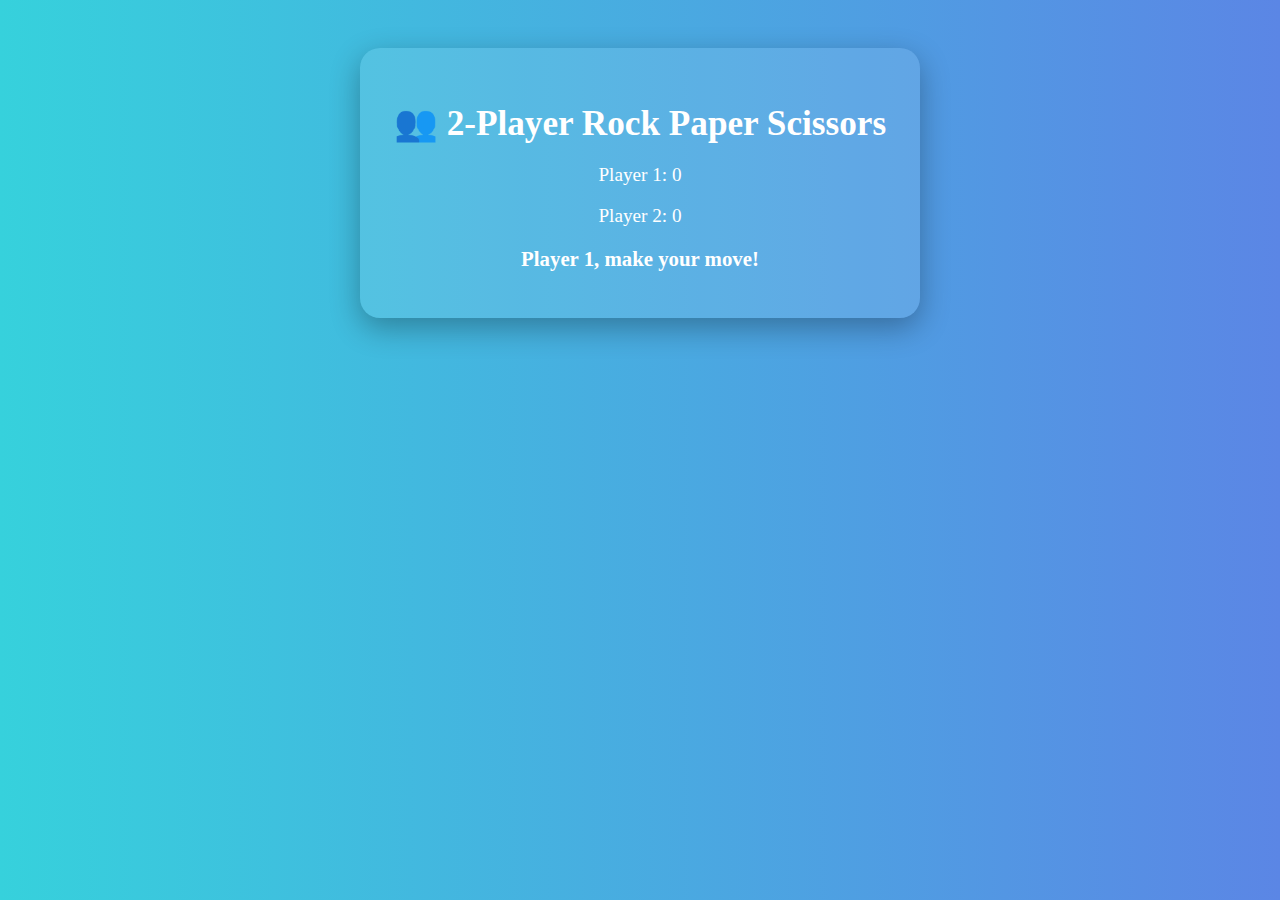
<file: index.html>
<!DOCTYPE html>
<html lang="en">
<head>
  <meta charset="UTF-8">
  <title>2-Player Rock Paper Scissors</title>
  <link rel="stylesheet" href="style.css">
</head>
<body>
  <div class="game-container">
    <h1>👥 2-Player Rock Paper Scissors</h1>

    <div class="score-board">
      <p>Player 1: <span id="player1-score">0</span></p>
      <p>Player 2: <span id="player2-score">0</span></p>
    </div>

    <h2 id="turn-info">Player 1, make your move!</h2>

    <div class
</file>
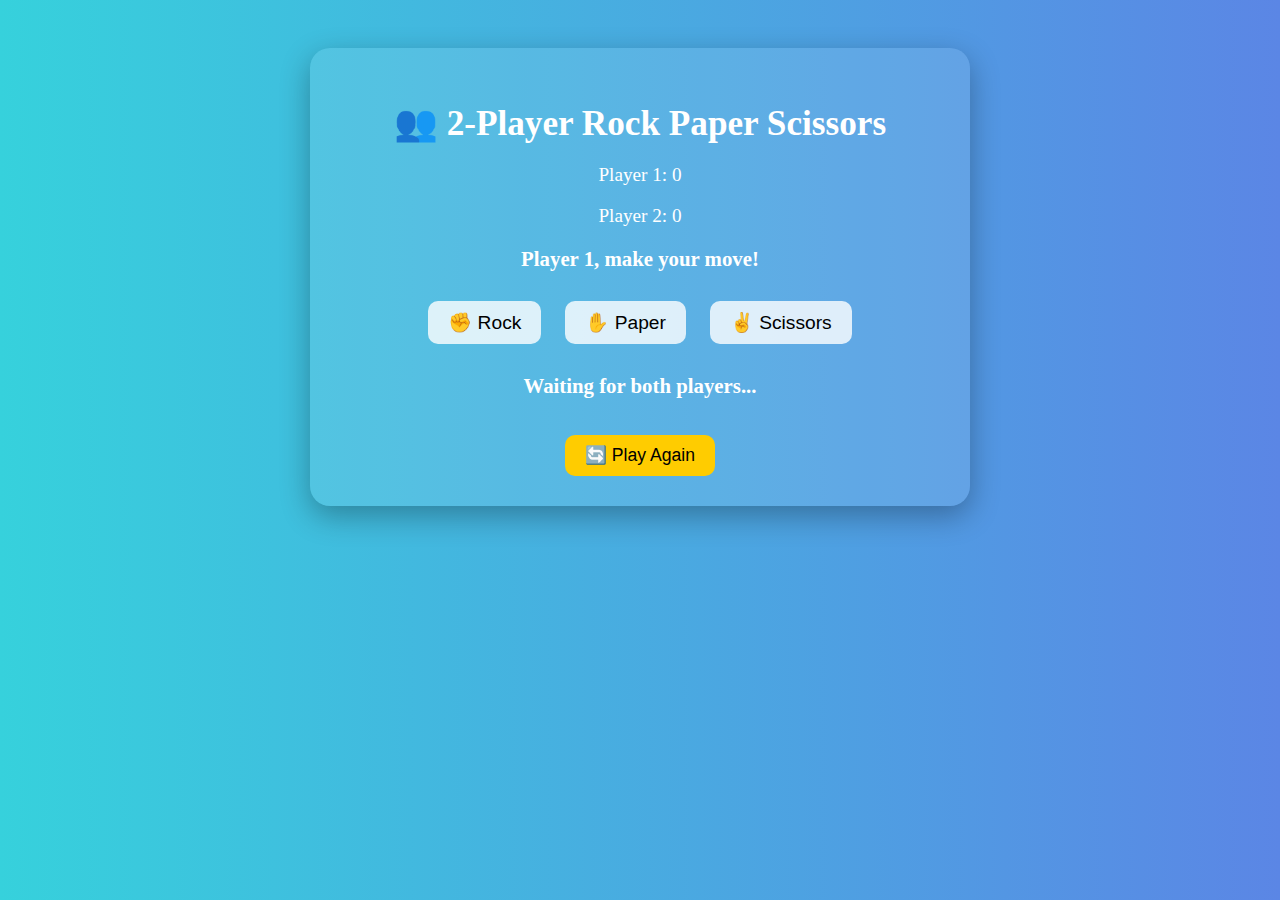
<file: 2-player-rps.html>
<!DOCTYPE html>
<html lang="en">
<head>
  <meta charset="UTF-8">
  <title>2-Player Rock Paper Scissors</title>
  <style>
    body {
      font-family: 'Comic Sans MS', cursive;
      background: linear-gradient(to right, #36d1dc, #5b86e5);
      text-align: center;
      padding: 40px;
      color: white;
    }

    .game-container {
      background: rgba(255, 255, 255, 0.1);
      padding: 30px;
      border-radius: 20px;
      box-shadow: 0 10px 30px rgba(0,0,0,0.3);
      max-width: 600px;
      margin: auto;
    }

    h1 {
      font-size: 2.2em;
      margin-bottom: 20px;
      color: #fff;
    }

    .score-board {
      font-size: 1.2em;
      margin-bottom: 10px;
    }

    .choices {
      margin: 20px 0;
    }

    .choice {
      background: #ffffffcc;
      border: none;
      font-size: 1.2em;
      padding: 10px 20px;
      margin: 10px;
      border-radius: 10px;
      cursor: pointer;
      transition: transform 0.2s, background 0.3s;
    }

    .choice:hover {
      transform: scale(1.1);
      background: #fff;
      color: #000;
    }

    #result, #turn-info {
      font-size: 1.3em;
      margin-top: 20px;
    }

    #play-again {
      margin-top: 20px;
      padding: 10px 20px;
      font-size: 1.1em;
      background: #ffcc00;
      border: none;
      border-radius: 10px;
      color: #000;
      cursor: pointer;
      transition: background 0.3s;
    }

    #play-again:hover {
      background: #fff500;
    }

    @keyframes winner {
      0% { transform: scale(1); background-color: #aaffaa; }
      50% { transform: scale(1.2); background-color: #66ff66; }
      100% { transform: scale(1); background-color: #aaffaa; }
    }

    .winner-animate {
      animation: winner 0.5s ease;
    }
  </style>
</head>
<body>
  <div class="game-container">
    <h1>👥 2-Player Rock Paper Scissors</h1>

    <div class="score-board">
      <p>Player 1: <span id="player1-score">0</span></p>
      <p>Player 2: <span id="player2-score">0</span></p>
    </div>

    <h2 id="turn-info">Player 1, make your move!</h2>

    <div class="choices">
      <button class="choice" data-choice="rock">✊ Rock</button>
      <button class="choice" data-choice="paper">✋ Paper</button>
      <button class="choice" data-choice="scissors">✌️ Scissors</button>
    </div>

    <h2 id="result">Waiting for both players...</h2>

    <button id="play-again">🔄 Play Again</button>
  </div>

  <!-- Sound Effects -->
  <audio id="click-sound" src="https://actions.google.com/sounds/v1/cartoon/pop.ogg"></audio>
  <audio id="win-sound" src="https://actions.google.com/sounds/v1/cartoon/clang_and_wobble.ogg"></audio>

  <script>
    const choices = document.querySelectorAll('.choice');
    const player1ScoreSpan = document.getElementById('player1-score');
    const player2ScoreSpan = document.getElementById('player2-score');
    const resultText = document.getElementById('result');
    const turnInfo = document.getElementById('turn-info');
    const playAgainBtn = document.getElementById('play-again');

    const clickSound = document.getElementById('click-sound');
    const winSound = document.getElementById('win-sound');

    let player1Score = 0;
    let player2Score = 0;
    let turn = 1;
    let player1Choice = "";
    let player2Choice = "";

    choices.forEach(choice => {
      choice.addEventListener('click', () => {
        clickSound.play();
        const selected = choice.getAttribute('data-choice');

        if (turn === 1) {
          player1Choice = selected;
          turn = 2;
          turnInfo.textContent = "Player 2, your turn!";
        } else if (turn === 2) {
          player2Choice = selected;
          turn = 1;
          checkWinner();
        }
      });
    });

    function checkWinner() {
      removeAnimations();
      let winner = getWinner(player1Choice, player2Choice);

      if (winner === 'draw') {
        resultText.textContent = `😐 It's a Draw! Both chose ${player1Choice}`;
      } else if (winner === 'player1') {
        player1Score++;
        resultText.textContent = `🎉 Player 1 Wins! ${player1Choice} beats ${player2Choice}`;
        animateWinner(player1Choice);
        winSound.play();
      } else {
        player2Score++;
        resultText.textContent = `🎉 Player 2 Wins! ${player2Choice} beats ${player1Choice}`;
        animateWinner(player2Choice);
        winSound.play();
      }

      player1ScoreSpan.textContent = player1Score;
      player2ScoreSpan.textContent = player2Score;
      turnInfo.textContent = "Player 1, make your move!";
    }

    function getWinner(p1, p2) {
      if (p1 === p2) return 'draw';

      if (
        (p1 === 'rock' && p2 === 'scissors') ||
        (p1 === 'scissors' && p2 === 'paper') ||
        (p1 === 'paper' && p2 === 'rock')
      ) {
        return 'player1';
      } else {
        return 'player2';
      }
    }

    function animateWinner(choice) {
      const button = document.querySelector(`.choice[data-choice="${choice}"]`);
      if (button) button.classList.add('winner-animate');
    }

    function removeAnimations() {
      choices.forEach(choice => {
        choice.classList.remove('winner-animate');
      });
    }

    playAgainBtn.addEventListener('click', () => {
      player1Score = 0;
      player2Score = 0;
      player1Choice = "";
      player2Choice = "";
      player1ScoreSpan.textContent = "0";
      player2ScoreSpan.textContent = "0";
      resultText.textContent = "Waiting for both players...";
      turnInfo.textContent = "Player 1, make your move!";
      removeAnimations();
    });
  </script>
</body>
</html>
</file>
<file: style.css>
body {
  font-family: 'Comic Sans MS', cursive;
  background: linear-gradient(to right, #36d1dc, #5b86e5);
  text-align: center;
  padding: 40px;
  color: white;
}

.game-container {
  background: rgba(255, 255, 255, 0.1);
  padding: 30px;
  border-radius: 20px;
  box-shadow: 0 10px 30px rgba(0,0,0,0.3);
  max-width: 500px;
  margin: auto;
}

h1 {
  font-size: 2.2em;
  margin-bottom: 20px;
  color: #fff;
}

.score-board {
  font-size: 1.2em;
  margin-bottom: 10px;
}

.choices {
  margin: 20px 0;
}

.choice {
  background: #ffffffcc;
  border: none;
  font-size: 1.2em;
  padding: 10px 20px;
  margin: 10px;
  border-radius: 10px;
  cursor: pointer;
  transition: transform 0.2s, background 0.3s;
}

.choice:hover {
  transform: scale(1.1);
  background: #fff;
  color: #000;
}

#result, #turn-info {
  font-size: 1.3em;
  margin-top: 20px;
}

#play-again {
  margin-top: 20px;
  padding: 10px 20px;
  font-size: 1.1em;
  background: #ffcc00;
  border: none;
  border-radius: 10px;
  color: #000;
  cursor: pointer;
  transition: background 0.3s;
}

#play-again:hover {
  background: #fff500;
}

@keyframes winner {
  0% { transform: scale(1); background-color: #aaffaa; }
  50% { transform: scale(1.2); background-color: #66ff66; }
  100% { transform: scale(1); background-color: #aaffaa; }
}

.winner-animate {
  animation: winner 0.5s ease;
}
</file>
